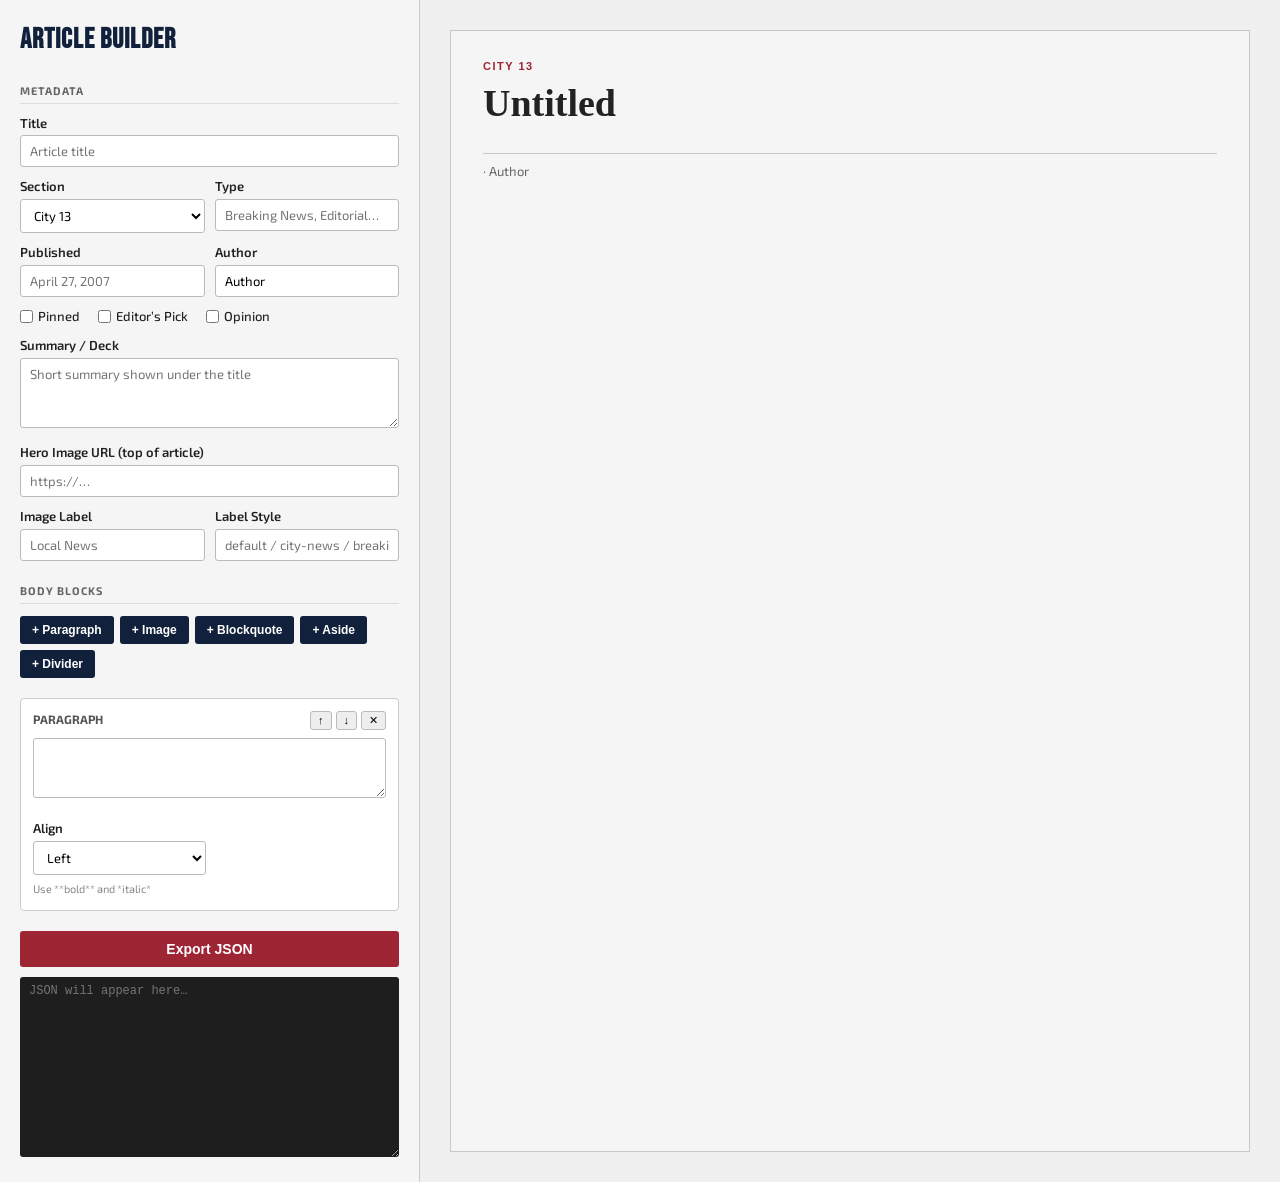
<file: LNC - News/article-export.html>
<!DOCTYPE html>
<html lang="en">

<head>
    <meta charset="UTF-8">
    <meta name="viewport" content="width=device-width, initial-scale=1.0">
    <title>Article Builder – Le Nouvelle Citoyen</title>
    <style>
        @import url('https://fonts.googleapis.com/css2?family=Barlow:wght@300;400;500&family=Bebas+Neue&family=Exo+2:wght@300;400;500;600&family=Poppins:wght@400;500;600;700&family=Rajdhani:wght@400;600;700&display=swap');

        * {
            box-sizing: border-box;
            margin: 0;
            padding: 0;
        }

        body {
            font-family: 'Exo 2', 'Barlow', Arial, sans-serif;
            background: #e8e8e8;
            color: #222;
            line-height: 1.45;
        }

        .app {
            display: grid;
            grid-template-columns: 420px 1fr;
            min-height: 100vh;
        }

        /* Left Panel */
        .editor-panel {
            background: #f5f5f5;
            border-right: 1px solid #ccc;
            overflow-y: auto;
            padding: 20px;
        }

        .editor-panel h1 {
            font-family: 'Bebas Neue', sans-serif;
            font-size: 28px;
            letter-spacing: 1px;
            margin-bottom: 18px;
            color: #11213b;
        }

        .section-label {
            font-size: 11px;
            font-weight: 700;
            text-transform: uppercase;
            letter-spacing: 1px;
            color: #666;
            margin: 22px 0 8px;
            border-bottom: 1px solid #ddd;
            padding-bottom: 4px;
        }

        label {
            display: block;
            font-size: 13px;
            font-weight: 600;
            margin: 10px 0 3px;
        }

        input[type="text"],
        input[type="date"],
        select,
        textarea {
            width: 100%;
            padding: 7px 9px;
            border: 1px solid #bbb;
            border-radius: 3px;
            font: 13px 'Exo 2', sans-serif;
            background: #fff;
        }

        textarea {
            min-height: 70px;
            resize: vertical;
        }

        .row {
            display: grid;
            grid-template-columns: 1fr 1fr;
            gap: 10px;
        }

        .checkbox-row {
            display: flex;
            gap: 18px;
            margin-top: 10px;
            font-size: 13px;
        }

        .checkbox-row label {
            display: flex;
            align-items: center;
            gap: 5px;
            font-weight: 500;
            margin: 0;
        }

        /* Block list */
        .blocks {
            margin-top: 8px;
        }

        .block {
            background: #fff;
            border: 1px solid #ccc;
            border-radius: 4px;
            padding: 12px;
            margin-bottom: 12px;
            position: relative;
        }

        .block-header {
            display: flex;
            justify-content: space-between;
            align-items: center;
            margin-bottom: 8px;
            font-size: 12px;
            font-weight: 700;
            text-transform: uppercase;
            color: #555;
        }

        .block-controls {
            display: flex;
            gap: 4px;
        }

        .block-controls button {
            background: #eee;
            border: 1px solid #bbb;
            border-radius: 3px;
            padding: 2px 7px;
            font-size: 11px;
            cursor: pointer;
        }

        .block-controls button:hover {
            background: #ddd;
        }

        .block textarea {
            min-height: 60px;
            font-size: 13px;
        }

        .block .field-row {
            display: grid;
            grid-template-columns: 1fr 1fr;
            gap: 8px;
            margin-top: 6px;
        }

        .block .field-row.full {
            grid-template-columns: 1fr;
        }

        /* Add block buttons */
        .add-buttons {
            display: flex;
            flex-wrap: wrap;
            gap: 6px;
            margin: 12px 0 20px;
        }

        .add-buttons button {
            background: #11213b;
            color: #fff;
            border: none;
            border-radius: 3px;
            padding: 7px 12px;
            font-size: 12px;
            font-weight: 600;
            cursor: pointer;
        }

        .add-buttons button:hover {
            background: #1a3258;
        }

        /* Export */
        .export-area {
            margin-top: 20px;
        }

        .export-area button {
            background: #9d2534;
            color: #fff;
            border: none;
            border-radius: 3px;
            padding: 10px 18px;
            font-size: 14px;
            font-weight: 700;
            cursor: pointer;
            width: 100%;
            margin-bottom: 10px;
        }

        .export-area button:hover {
            background: #7a1c28;
        }

        .export-area textarea {
            min-height: 180px;
            font-family: 'Share Tech Mono', monospace;
            font-size: 12px;
            background: #1e1e1e;
            color: #d4d4d4;
            border: none;
        }

        /* Right Panel (Preview) */
        .preview-panel {
            background: #f0f0f0;
            padding: 30px 20px;
            overflow-y: auto;
            display: flex;
            justify-content: center;
        }

        /* Exact match to the real article container */
        .preview-wrap {
            width: 100%;
            max-width: 800px;
            background: #f5f5f5;
            border: 1px solid #c8c8c8;
            padding: 28px 32px;
            font-family: Georgia, 'Times New Roman', serif;
        }

        .preview-wrap .kicker {
            font-family: Arial, Helvetica, sans-serif;
            color: #9d2534;
            text-transform: uppercase;
            font-size: 11px;
            font-weight: 800;
            letter-spacing: 1.5px;
            margin-bottom: 6px;
        }

        .preview-wrap h1 {
            font-size: 38px;
            line-height: 1.1;
            margin: 8px 0 12px;
            font-family: Georgia, 'Times New Roman', serif;
        }

        .preview-wrap .article-deck {
            border-bottom: 1px solid #c8c8c8;
            color: #555;
            font: 18px/1.45 Georgia, 'Times New Roman', serif;
            padding-bottom: 16px;
            margin-bottom: 8px;
        }

        .preview-wrap .date {
            color: #666;
            font-size: 13px;
            margin-bottom: 18px;
            font-family: 'Exo 2', sans-serif;
        }

        .preview-wrap .article-hero {
            display: block;
            width: 100%;
            height: 310px;
            object-fit: cover;
            margin: 18px 0;
        }

        /* Body styles (same as news site) */
        .preview-wrap .article-body {
            font: 17px/1.7 Georgia, 'Times New Roman', serif;
            overflow: hidden;
        }

        .preview-wrap .article-body p {
            margin: 0 0 18px;
        }

        .preview-wrap .article-body .align-center {
            text-align: center;
        }

        .preview-wrap .article-body .align-right {
            text-align: right;
        }

        .preview-wrap .article-image {
            margin: 0 0 1.25em;
            max-width: 100%;
        }

        .preview-wrap .article-image.float-left {
            float: left;
            margin: 0.25em 1.4em 1em 0;
            max-width: 48%;
        }

        .preview-wrap .article-image.float-right {
            float: right;
            margin: 0.25em 0 1em 1.4em;
            max-width: 48%;
        }

        .preview-wrap .article-image.align-center {
            display: block;
            margin-left: auto;
            margin-right: auto;
        }

        .preview-wrap .article-image img {
            display: block;
            width: 100%;
            height: auto;
        }

        .preview-wrap .article-image figcaption {
            font-size: 13px;
            color: #555;
            margin-top: 6px;
            line-height: 1.35;
            font-family: 'Exo 2', sans-serif;
        }

        .preview-wrap blockquote {
            margin: 1.4em 0;
            padding: 0.8em 1.2em;
            border-left: 4px solid #00038f;
            background: #f4f4f4;
            font-style: italic;
        }

        .preview-wrap blockquote cite {
            display: block;
            margin-top: 0.6em;
            font-size: 0.9em;
            font-style: normal;
            color: #666;
        }

        .preview-wrap .article-aside {
            margin: 1.4em 0;
            padding: 0.9em 1.2em;
            background: #f0f0f0;
            border: 1px solid #ddd;
            font-size: 0.95em;
            line-height: 1.5;
            font-family: 'Exo 2', sans-serif;
        }

        .preview-wrap .article-hr {
            border: none;
            border-top: 1px solid #c8c8c8;
            margin: 1.8em 0;
        }

        .preview-wrap.opinion-card {
            background: #e8e8e8;
            border-left: 4px solid #9d2534;
        }

        .empty-preview {
            color: #999;
            font-style: italic;
            text-align: center;
            padding: 60px 20px;
            font-family: 'Exo 2', sans-serif;
        }
    </style>
</head>

<body>
    <div class="app">
        <div class="editor-panel">
            <h1>Article Builder</h1>

            <div class="section-label">Metadata</div>

            <label>Title</label>
            <input type="text" id="meta-title" placeholder="Article title">

            <div class="row">
                <div>
                    <label>Section</label>
                    <select id="meta-section">
                        <option>City 13</option>
                        <option>Politics</option>
                        <option>Announcements</option>
                        <option>Economy</option>
                        <option>Society</option>
                    </select>
                </div>
                <div>
                    <label>Type</label>
                    <input type="text" id="meta-type" placeholder="Breaking News, Editorial…">
                </div>
            </div>

            <div class="row">
                <div>
                    <label>Published</label>
                    <input type="text" id="meta-published" placeholder="April 27, 2007">
                </div>
                <div>
                    <label>Author</label>
                    <input type="text" id="meta-author" value="Author">
                </div>
            </div>

            <div class="checkbox-row">
                <label><input type="checkbox" id="meta-pinned"> Pinned</label>
                <label><input type="checkbox" id="meta-recommended"> Editor’s Pick</label>
                <label><input type="checkbox" id="meta-opinion"> Opinion</label>
            </div>

            <label>Summary / Deck</label>
            <textarea id="meta-summary" placeholder="Short summary shown under the title"></textarea>

            <label>Hero Image URL (top of article)</label>
            <input type="text" id="meta-image" placeholder="https://…">

            <div class="row">
                <div>
                    <label>Image Label</label>
                    <input type="text" id="meta-imageLabel" placeholder="Local News">
                </div>
                <div>
                    <label>Label Style</label>
                    <input type="text" id="meta-imageLabelStyle" placeholder="default / city-news / breaking">
                </div>
            </div>

            <div class="section-label">Body Blocks</div>

            <div class="add-buttons">
                <button onclick="addBlock('paragraph')">+ Paragraph</button>
                <button onclick="addBlock('image')">+ Image</button>
                <button onclick="addBlock('blockquote')">+ Blockquote</button>
                <button onclick="addBlock('aside')">+ Aside</button>
                <button onclick="addBlock('hr')">+ Divider</button>
            </div>

            <div class="blocks" id="blocks"></div>

            <div class="export-area">
                <button onclick="exportJSON()">Export JSON</button>
                <textarea id="output" readonly placeholder="JSON will appear here…"></textarea>
            </div>
        </div>

        <div class="preview-panel">
            <div class="preview-wrap" id="preview">
                <div class="empty-preview">Start filling the form → live preview appears here</div>
            </div>
        </div>
    </div>

    <script>
        let blocks = [];

        // Helpers
        function escapeHTML(str) {
            return String(str ?? '').replace(/[&<>"']/g, c =>
                ({ '&': '&amp;', '<': '&lt;', '>': '&gt;', '"': '&quot;', "'": '&#039;' }[c]));
        }

        function formatText(text) {
            if (!text) return '';
            let html = escapeHTML(text);
            html = html.replace(/\*\*(.+?)\*\*/g, '<strong>$1</strong>');
            html = html.replace(/(?<!\*)\*(?!\*)(.+?)(?<!\*)\*(?!\*)/g, '<em>$1</em>');
            html = html.replace(/_(.+?)_/g, '<em>$1</em>');
            return html;
        }

        // Block management
        function addBlock(type) {
            const id = Date.now() + Math.random();
            const block = { id, type };

            if (type === 'paragraph') {
                block.text = '';
                block.align = 'left';
            } else if (type === 'image') {
                block.src = '';
                block.width = '100%';
                block.height = '';
                block.float = 'none';
                block.align = 'left';
                block.caption = '';
            } else if (type === 'blockquote') {
                block.text = '';
                block.cite = '';
                block.align = 'left';
            } else if (type === 'aside') {
                block.text = '';
                block.align = 'left';
            }

            blocks.push(block);
            renderBlocks();
            updatePreview();
        }

        function removeBlock(id) {
            blocks = blocks.filter(b => b.id !== id);
            renderBlocks();
            updatePreview();
        }

        function moveBlock(id, dir) {
            const idx = blocks.findIndex(b => b.id === id);
            if (idx < 0) return;
            const newIdx = idx + dir;
            if (newIdx < 0 || newIdx >= blocks.length) return;
            [blocks[idx], blocks[newIdx]] = [blocks[newIdx], blocks[idx]];
            renderBlocks();
            updatePreview();
        }

        function updateBlock(id, key, value) {
            const block = blocks.find(b => b.id === id);
            if (block) block[key] = value;
            updatePreview();
        }

        // Render editor blocks
        function renderBlocks() {
            const container = document.getElementById('blocks');
            container.innerHTML = '';

            blocks.forEach((block, i) => {
                const el = document.createElement('div');
                el.className = 'block';

                let fields = '';

                if (block.type === 'paragraph') {
                    fields = `
                    <textarea oninput="updateBlock(${block.id}, 'text', this.value)">${escapeHTML(block.text)}</textarea>
                    <div class="field-row">
                        <div>
                            <label>Align</label>
                            <select onchange="updateBlock(${block.id}, 'align', this.value)">
                                <option value="left" ${block.align === 'left' ? 'selected' : ''}>Left</option>
                                <option value="center" ${block.align === 'center' ? 'selected' : ''}>Center</option>
                                <option value="right" ${block.align === 'right' ? 'selected' : ''}>Right</option>
                            </select>
                        </div>
                    </div>
                    <small style="color:#888;font-size:11px">Use **bold** and *italic*</small>
                `;
                } else if (block.type === 'image') {
                    fields = `
                    <div class="field-row full">
                        <label>Image URL</label>
                        <input type="text" value="${escapeHTML(block.src)}" oninput="updateBlock(${block.id}, 'src', this.value)">
                    </div>
                    <div class="field-row">
                        <div>
                            <label>Width</label>
                            <input type="text" value="${escapeHTML(block.width)}" placeholder="42% or 300px" oninput="updateBlock(${block.id}, 'width', this.value)">
                        </div>
                        <div>
                            <label>Height</label>
                            <input type="text" value="${escapeHTML(block.height)}" placeholder="auto or 200px" oninput="updateBlock(${block.id}, 'height', this.value)">
                        </div>
                    </div>
                    <div class="field-row">
                        <div>
                            <label>Float</label>
                            <select onchange="updateBlock(${block.id}, 'float', this.value)">
                                <option value="none" ${block.float === 'none' ? 'selected' : ''}>None</option>
                                <option value="left" ${block.float === 'left' ? 'selected' : ''}>Left</option>
                                <option value="right" ${block.float === 'right' ? 'selected' : ''}>Right</option>
                            </select>
                        </div>
                        <div>
                            <label>Align</label>
                            <select onchange="updateBlock(${block.id}, 'align', this.value)">
                                <option value="left" ${block.align === 'left' ? 'selected' : ''}>Left</option>
                                <option value="center" ${block.align === 'center' ? 'selected' : ''}>Center</option>
                                <option value="right" ${block.align === 'right' ? 'selected' : ''}>Right</option>
                            </select>
                        </div>
                    </div>
                    <div class="field-row full">
                        <label>Caption</label>
                        <input type="text" value="${escapeHTML(block.caption)}" oninput="updateBlock(${block.id}, 'caption', this.value)">
                    </div>
                `;
                } else if (block.type === 'blockquote') {
                    fields = `
                    <textarea oninput="updateBlock(${block.id}, 'text', this.value)">${escapeHTML(block.text)}</textarea>
                    <div class="field-row">
                        <div>
                            <label>Cite / Attribution</label>
                            <input type="text" value="${escapeHTML(block.cite)}" oninput="updateBlock(${block.id}, 'cite', this.value)">
                        </div>
                        <div>
                            <label>Align</label>
                            <select onchange="updateBlock(${block.id}, 'align', this.value)">
                                <option value="left" ${block.align === 'left' ? 'selected' : ''}>Left</option>
                                <option value="center" ${block.align === 'center' ? 'selected' : ''}>Center</option>
                                <option value="right" ${block.align === 'right' ? 'selected' : ''}>Right</option>
                            </select>
                        </div>
                    </div>
                `;
                } else if (block.type === 'aside') {
                    fields = `
                    <textarea oninput="updateBlock(${block.id}, 'text', this.value)">${escapeHTML(block.text)}</textarea>
                    <div class="field-row">
                        <div>
                            <label>Align</label>
                            <select onchange="updateBlock(${block.id}, 'align', this.value)">
                                <option value="left" ${block.align === 'left' ? 'selected' : ''}>Left</option>
                                <option value="center" ${block.align === 'center' ? 'selected' : ''}>Center</option>
                                <option value="right" ${block.align === 'right' ? 'selected' : ''}>Right</option>
                            </select>
                        </div>
                    </div>
                `;
                } else if (block.type === 'hr') {
                    fields = `<div style="text-align:center;color:#999;padding:8px 0">— horizontal rule —</div>`;
                }

                el.innerHTML = `
                <div class="block-header">
                    <span>${block.type}</span>
                    <div class="block-controls">
                        <button onclick="moveBlock(${block.id}, -1)" title="Move up">↑</button>
                        <button onclick="moveBlock(${block.id}, 1)" title="Move down">↓</button>
                        <button onclick="removeBlock(${block.id})" title="Delete">✕</button>
                    </div>
                </div>
                ${fields}
            `;
                container.appendChild(el);
            });
        }

        // Live preview
        function renderBodyBlock(block) {
            if (typeof block === 'string') {
                return `<p>${formatText(block)}</p>`;
            }

            const alignClass = block.align === 'center' ? 'align-center'
                : block.align === 'right' ? 'align-right' : '';

            switch (block.type) {
                case 'paragraph':
                    return `<p class="${alignClass}">${formatText(block.text)}</p>`;

                case 'image': {
                    const floatClass = block.float === 'left' ? 'float-left'
                        : block.float === 'right' ? 'float-right' : '';
                    const styleParts = [];
                    if (block.width) styleParts.push(`width:${escapeHTML(block.width)}`);
                    if (block.height) styleParts.push(`height:${escapeHTML(block.height)}`);
                    const styleAttr = styleParts.length ? `style="${styleParts.join(';')}"` : '';
                    const caption = block.caption ? `<figcaption>${formatText(block.caption)}</figcaption>` : '';

                    return `
                    <figure class="article-image ${floatClass} ${alignClass}" ${styleAttr}>
                        <img src="${escapeHTML(block.src)}" title="${escapeHTML(block.caption || '')}">
                        ${caption}
                    </figure>`;
                }

                case 'blockquote': {
                    const cite = block.cite ? `<cite>— ${formatText(block.cite)}</cite>` : '';
                    return `<blockquote class="${alignClass}"><p>${formatText(block.text)}</p>${cite}</blockquote>`;
                }

                case 'aside':
                    return `<aside class="article-aside ${alignClass}">${formatText(block.text)}</aside>`;

                case 'hr':
                    return `<hr class="article-hr">`;

                default:
                    return '';
            }
        }

        function updatePreview() {
            const title = document.getElementById('meta-title').value;
            const section = document.getElementById('meta-section').value;
            const type = document.getElementById('meta-type').value;
            const published = document.getElementById('meta-published').value;
            const author = document.getElementById('meta-author').value;
            const summary = document.getElementById('meta-summary').value;
            const image = document.getElementById('meta-image').value;
            const opinion = document.getElementById('meta-opinion').checked;

            const preview = document.getElementById('preview');
            preview.classList.toggle('opinion-card', opinion);

            if (!title && !summary && blocks.length === 0) {
                preview.innerHTML = `<div class="empty-preview">Start filling the form → live preview appears here</div>`;
                return;
            }

            const typeDisplay = type ? `${escapeHTML(type)} · ` : '';

            preview.innerHTML = `
            <div class="kicker">${typeDisplay}${escapeHTML(section)}</div>
            <h1>${escapeHTML(title) || 'Untitled'}</h1>
            <div class="article-deck">${escapeHTML(summary)}</div>
            <div class="date">${escapeHTML(published)} · ${escapeHTML(author)}</div>
            ${image ? `<img class="article-hero" src="${escapeHTML(image)}">` : ''}
            <div class="article-body">
                ${blocks.map(renderBodyBlock).join('')}
            </div>
        `;
        }

        // Export
        function exportJSON() {
            const article = {
                title: document.getElementById('meta-title').value,
                section: document.getElementById('meta-section').value,
                type: document.getElementById('meta-type').value || undefined,
                published: document.getElementById('meta-published').value,
                author: document.getElementById('meta-author').value,
                pinned: document.getElementById('meta-pinned').checked,
                recommended: document.getElementById('meta-recommended').checked || undefined,
                opinion: document.getElementById('meta-opinion').checked || undefined,
                image: document.getElementById('meta-image').value || undefined,
                imageLabel: document.getElementById('meta-imageLabel').value || undefined,
                imageLabelStyle: document.getElementById('meta-imageLabelStyle').value || undefined,
                summary: document.getElementById('meta-summary').value,
                body: blocks.map(b => {
                    const clean = { type: b.type };
                    if (b.text !== undefined) clean.text = b.text;
                    if (b.src) clean.src = b.src;
                    if (b.width) clean.width = b.width;
                    if (b.height) clean.height = b.height;
                    if (b.float && b.float !== 'none') clean.float = b.float;
                    if (b.align && b.align !== 'left') clean.align = b.align;
                    if (b.caption) clean.caption = b.caption;
                    if (b.cite) clean.cite = b.cite;
                    return clean;
                })
            };

            // Remove undefined keys
            Object.keys(article).forEach(k => article[k] === undefined && delete article[k]);

            document.getElementById('output').value = JSON.stringify(article, null, 4);
        }

        // Live update metadata → preview
        ['meta-title', 'meta-section', 'meta-type', 'meta-published', 'meta-author',
            'meta-summary', 'meta-image', 'meta-imageLabel', 'meta-imageLabelStyle']
            .forEach(id => {
                document.getElementById(id).addEventListener('input', updatePreview);
            });

        document.getElementById('meta-opinion').addEventListener('change', updatePreview);

        // Start with one empty paragraph
        addBlock('paragraph');
    </script>
</body>

</html>
</file>
